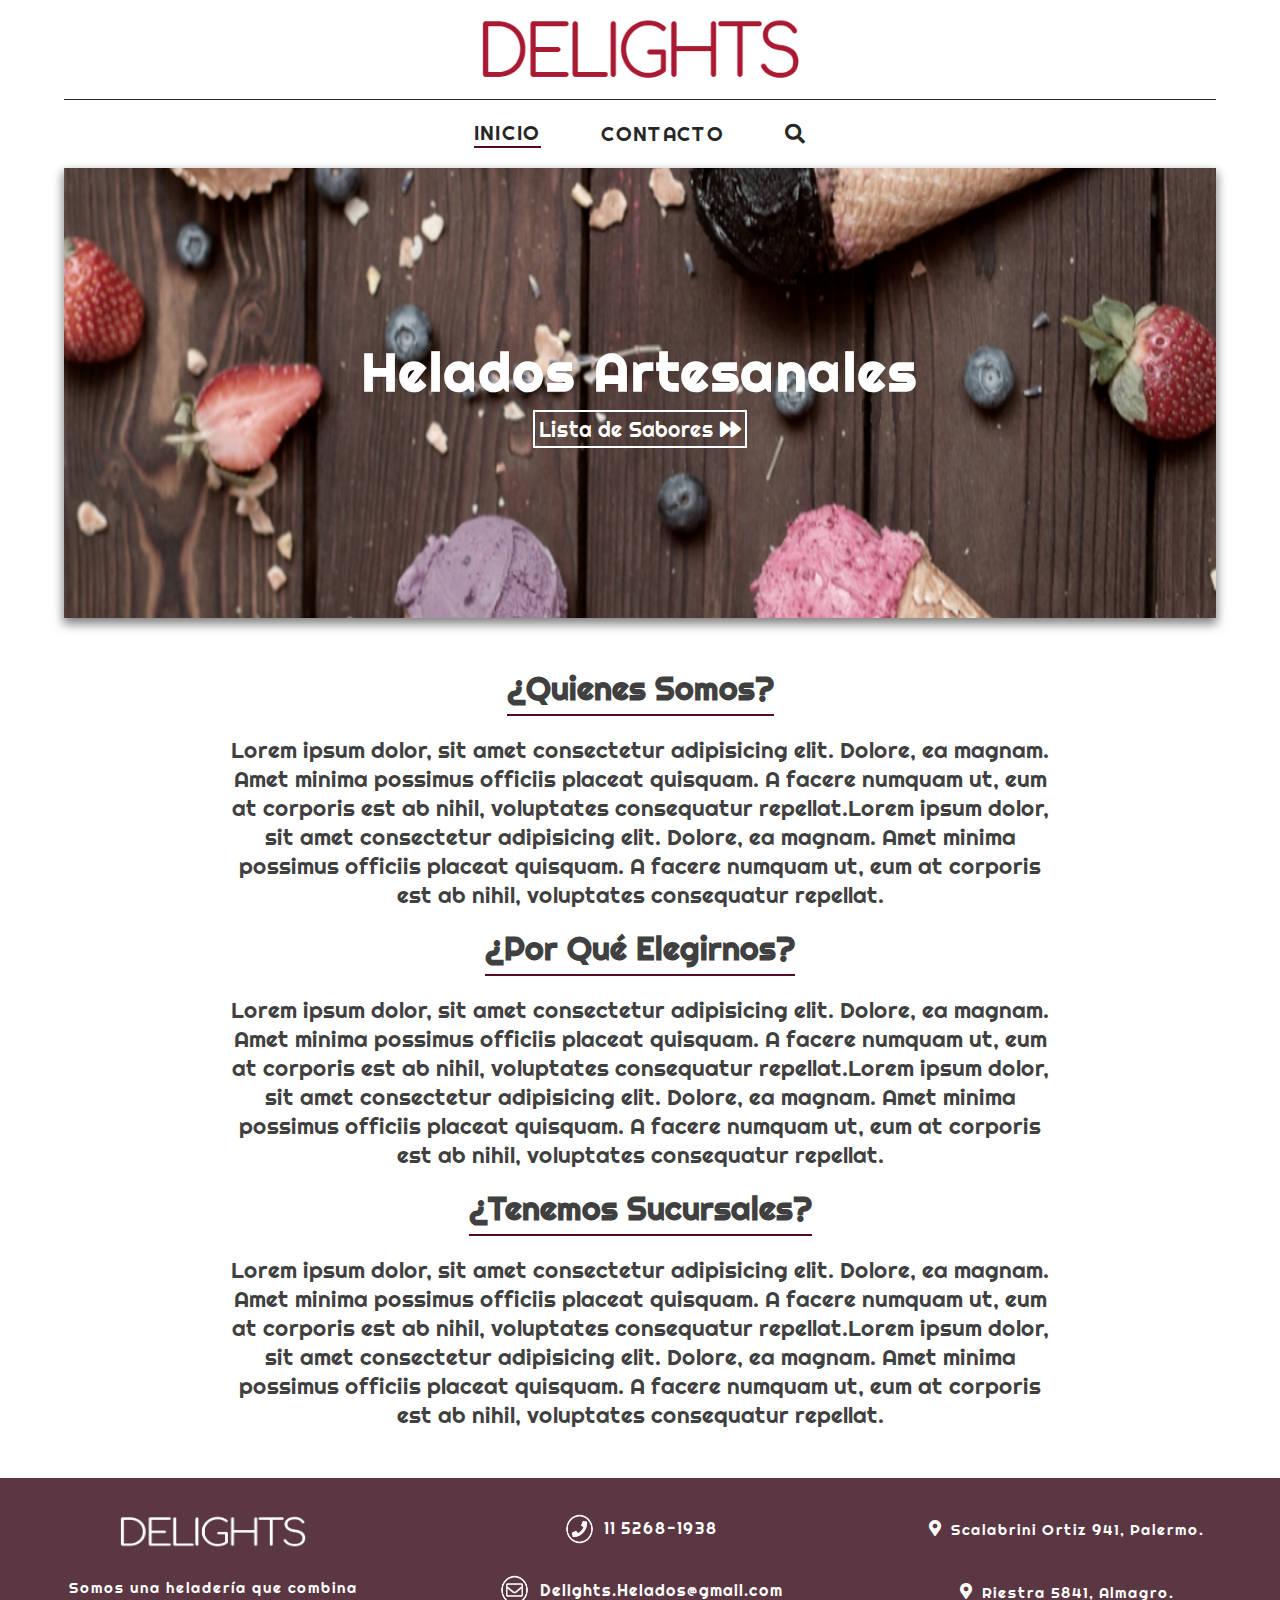
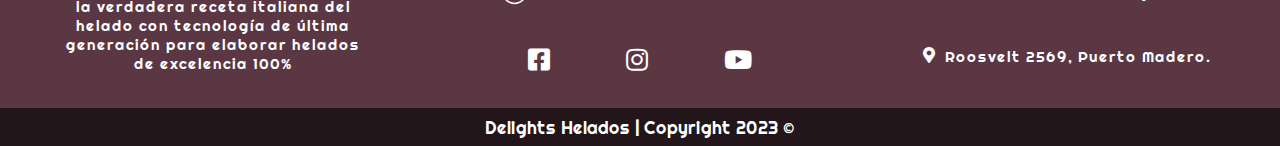
<file: Sitio Integrador Parte 1/index.html>
<!DOCTYPE html>

<html>

<head>
        <title>Delights Helados</title>
        <meta charset="utf-8">
        <meta name="viewport" content="user-scalable=no; width=device-width,initial-scale=1.0">
        <link rel="icon" href="img/paleta.png">
        <link rel="stylesheet" type="text/css" href="index.css">

        <link rel="preconnect" href="https://fonts.gstatic.com">
        <link href="https://fonts.googleapis.com/css2?family=Righteous&display=swap" rel="stylesheet">
        <link rel="stylesheet" href="https://cdnjs.cloudflare.com/ajax/libs/font-awesome/5.15.3/css/all.min.css">
</head>
   
<body>
   
    <div class="titulo">
        <div class="titulo-container">
            <img class="logotipo" src="img/logotipo.png" alt="Delights Helados">
        </div>
    </div>
    
    <header>
        <nav class="container-nav">
            <ul>
                <li class="active">
                    <a href= "index.html">INICIO</a>
                </li>
                <li>
                    <a href= "contacto.html">CONTACTO</a>
                </li>
                <li>
                    <a>
                        <i class="fas fa-search"></i>
                    </a>
                </li>
            </ul>   
        </nav>
    </header>
    
    <div class="banner">
        <h2 class="banner-title">Helados Artesanales</h2>
        <a class="banner-text">Lista de Sabores <i class="fas fa-forward arrow"></i></a>
    </div>

    <main class="main-index">
        <div>
            <h1>¿Quienes Somos?</h1>
            <p>Lorem ipsum dolor, sit amet consectetur adipisicing elit. Dolore, ea magnam. Amet minima possimus officiis placeat quisquam. A facere numquam ut, eum at corporis est ab nihil, voluptates consequatur repellat.Lorem ipsum dolor, sit amet consectetur adipisicing elit. Dolore, ea magnam. Amet minima possimus officiis placeat quisquam. A facere numquam ut, eum at corporis est ab nihil, voluptates consequatur repellat.</p>
        </div>
        <div>
            <h1>¿Por Qué Elegirnos?</h1>
            <p>Lorem ipsum dolor, sit amet consectetur adipisicing elit. Dolore, ea magnam. Amet minima possimus officiis placeat quisquam. A facere numquam ut, eum at corporis est ab nihil, voluptates consequatur repellat.Lorem ipsum dolor, sit amet consectetur adipisicing elit. Dolore, ea magnam. Amet minima possimus officiis placeat quisquam. A facere numquam ut, eum at corporis est ab nihil, voluptates consequatur repellat.</p>
        </div>
        <div>
            <h1>¿Tenemos Sucursales?</h1>
            <p>Lorem ipsum dolor, sit amet consectetur adipisicing elit. Dolore, ea magnam. Amet minima possimus officiis placeat quisquam. A facere numquam ut, eum at corporis est ab nihil, voluptates consequatur repellat.Lorem ipsum dolor, sit amet consectetur adipisicing elit. Dolore, ea magnam. Amet minima possimus officiis placeat quisquam. A facere numquam ut, eum at corporis est ab nihil, voluptates consequatur repellat.</p>
        </div>
    </main>
    
    <footer class="footer">
        <div class="footer-container">
            <div class="section1">
                <img src="img/logotipo-footer.png" alt="">
                <p>Somos una heladería que combina la verdadera receta italiana del helado con tecnología de última generación para elaborar helados de excelencia 100%
                </p>
            </div>
            <div class="section2">
                <div>
                   <img src="img/number.png" alt="">
                   <p>11 5268-1938</p>
                </div>
                <div>
                   <img src="img/mail.png" alt="">
                   <p>Delights.Helados@gmail.com</p>
                </div>
                <div class="section2-redes">
                    <i class="section2-icon section2-facebook fab fa-facebook-square"></i>
                    <i class="section2-icon section2-instagram fab fa-instagram"></i>
                    <i class="section2-icon section2-youtube fab fa-youtube"></i>
                </div>
            </div>
            <div class="section3">
                <div>
                    <i class="fas fa-map-marker-alt location" style="color: white"></i>
                    <p>Scalabrini Ortiz 941, Palermo.</p>
                </div>
                <div>
                    <i class="fas fa-map-marker-alt location" style="color: white"></i>
                    <p>Riestra 5841, Almagro.</p>
                </div>
                    <div>
                        <i class="fas fa-map-marker-alt location" style="color: white"></i>
                        <p>Roosvelt 2569, Puerto Madero.</p>
                    </div>
                </div>
            </div>
            <div class="end">Delights Helados | Copyright 2023 ©</div>
        </footer>
    
 
        
</body>
    
</html>
</file>
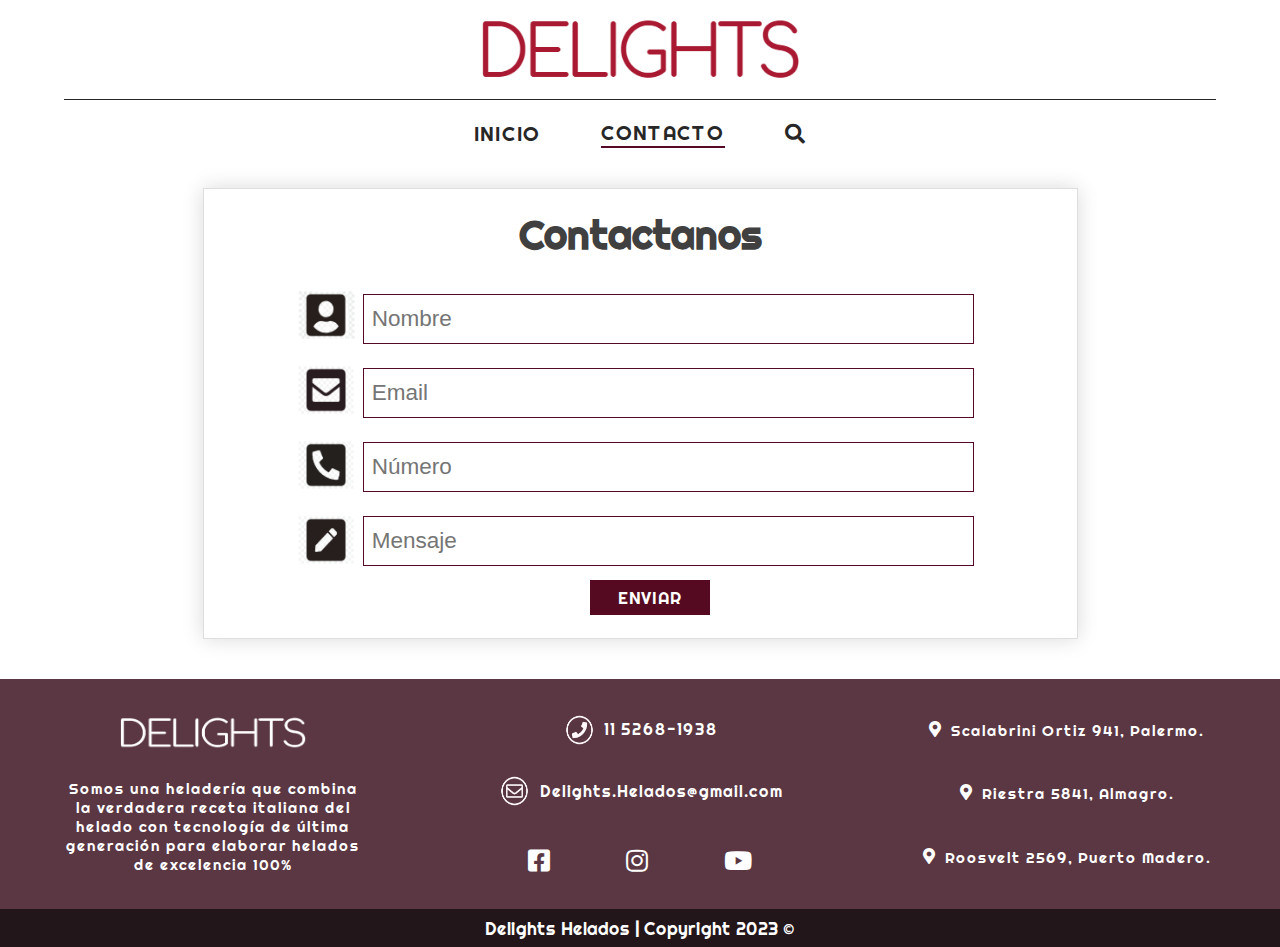
<file: Sitio Integrador Parte 1/contacto.html>
<!DOCTYPE html>

<html>

<head>
        <title>Delights Helados</title>
        <meta charset="utf-8">
        <meta name="viewport" content="user-scalable=no; width=device-width,initial-scale=1.0">
        <link rel="icon" href="img/paleta.png">
        <link rel="stylesheet" type="text/css" href="index.css">

        <link rel="preconnect" href="https://fonts.gstatic.com">
        <link href="https://fonts.googleapis.com/css2?family=Righteous&display=swap" rel="stylesheet">
        <link rel="stylesheet" href="https://cdnjs.cloudflare.com/ajax/libs/font-awesome/5.15.3/css/all.min.css">
</head>
   
<body>
   
    <div class="titulo">
        <div class="titulo-container">
            <img class="logotipo" src="img/logotipo.png" alt="Delights Helados">
        </div>
    </div>
    
    <header>
        <nav class="container-nav">
            <ul>
                <li>
                    <a href= "index.html">INICIO</a>
                </li>
                <li class="active">
                    <a href= "contacto.html">CONTACTO</a>
                </li>
                <li>
                    <a>
                        <i class="fas fa-search"></i>
                    </a>
                </li>
            </ul>   
        </nav>
    </header>

    <main class="main-contacto">
    
        <div class="formulario">

            <h1>Contactanos</h1>
            <div class="formulario-container">
                <div class="formulario-icons">
                    <img src="img/user.png">
                    <img src="img/email.png">
                    <img src="img/phone.png">
                    <img src="img/pencil.png">
                </div>
                <div class="formulario-inputs">
                    <input placeholder="Nombre" type="text">
                    <input placeholder="Email" type="email">
                    <input placeholder="Número" type="text">
                    <input placeholder="Mensaje" type="text">
                </div>
            </div>
            <div class="button-container">
                <input value="ENVIAR" class="button" type="button">
            </div>

        </div> 

    </main>
    
    <footer class="footer">
        <div class="footer-container">
            <div class="section1">
                <img src="img/logotipo-footer.png" alt="">
                <p>Somos una heladería que combina la verdadera receta italiana del helado con tecnología de última generación para elaborar helados de excelencia 100%
                </p>
            </div>
            <div class="section2">
                <div>
                   <img src="img/number.png" alt="">
                   <p>11 5268-1938</p>
                </div>
                <div>
                   <img src="img/mail.png" alt="">
                   <p>Delights.Helados@gmail.com</p>
                </div>
                <div class="section2-redes">
                    <i class="section2-icon section2-facebook fab fa-facebook-square"></i>
                    <i class="section2-icon section2-instagram fab fa-instagram"></i>
                    <i class="section2-icon section2-youtube fab fa-youtube"></i>
                </div>
            </div>
            <div class="section3">
                <div>
                    <i class="fas fa-map-marker-alt location" style="color: white"></i>
                    <p>Scalabrini Ortiz 941, Palermo.</p>
                </div>
                <div>
                    <i class="fas fa-map-marker-alt location" style="color: white"></i>
                    <p>Riestra 5841, Almagro.</p>
                </div>
                    <div>
                        <i class="fas fa-map-marker-alt location" style="color: white"></i>
                        <p>Roosvelt 2569, Puerto Madero.</p>
                    </div>
                </div>
            </div>
            <div class="end">Delights Helados | Copyright 2023 ©</div>
        </footer>
    
 
        
</body>
    
</html>
</file>
<file: Sitio Integrador Parte 1/index.css>
* {
    padding: 0;
    margin: 0;
    box-sizing: border-box;
}

body{
    font-family: Righteous, cursive;
    font-weight: 0;
}

/* Logo */

.titulo{
    width: 90%;
    margin: auto;
    background-color: white;
    height: 100px;
    display: flex;
    align-items: center;
    justify-content: center;
    border-bottom: 1px #272727 solid
}   

.titulo-container{
    width: 325px;
}

.logotipo{
    width: 100%;
}

/* Header */

.container-nav{
    display: flex;
    justify-content: center;
    align-items: center;
    margin: 20px 0 20px 0;
}

.container-nav ul{
    display: flex;
    justify-content: center;
    align-items: center;
}

.container-nav ul li{
    margin: 0px 30px;
    list-style: none;
    font-size: 20px;
    letter-spacing: 1.70px;
    cursor: pointer;
}

.active{
    border-bottom: solid 2.5px #550a21;
}

.container-nav ul li:hover{
    border-bottom: solid 2.5px #550a21;
}

.container-nav ul li a{
    text-decoration: none;
    color: #272727;
}

/* Banner */

.banner{
    width: 90%;
    margin: auto;
    height: 450px;
    background-image: url(img/banner.png);
    background-attachment: fixed;
    background-size: 100% 100%;
    display: flex;
    align-items: center;
    justify-content: center;
    flex-direction: column;
    box-shadow: 0px 5px 10px 1px grey;
}

.banner-title{
    color: white;
    font-size: 52.5px;
    letter-spacing: 2.5px;
}

.banner-text{
    color: white;
    font-size: 21px;
    border: 2.7px solid white;
    padding: 3.5px;
    padding-right: 4.5px;
    margin-top: 5px;
    cursor: pointer;
}
.banner-text:hover{
    border: 2.7px #550a21 solid;
    transition: .25s;
}

/* Inicio */

.main-index {
    margin: 40px 0;
    display: flex;
    flex-direction: column;
    align-items: center;
    justify-content: center;
}

.main-index div{
    height: 260px;
    display: flex;
    justify-content: space-around;
    align-items: center;
    flex-direction: column;
}

.main-index div h1{
    padding-bottom: 5px;
    border-bottom: 2.7px #550a21 solid;
    color: #404040;
}

.main-index div p{
    font-size: 22.5px;
    display: inline-block;
    text-align: center;
    color: #404040;
    width: 65%;
}


/* Formulario */

.main-contacto {
    display: flex;
    flex-direction: column;
    align-items: center;
    margin: 40px 0;
}

.formulario{
    display: flex;
    flex-direction: column;
    width: 875px;
    margin: auto;
    border: 1px solid #dedede;
    box-shadow: 0 0 20px rgb(0 0 0 / 15%);
}

.formulario h1{
    margin: auto;
    font-size: 40px;
    color: #404040;
    margin-bottom: 20px;
    margin-top: 20px;
}

.formulario-container{
    height: 100%;
    display: flex;
    align-items: center;
    justify-content: center;
}

.formulario-icons{
    display: flex;
    align-items: center;
    flex-direction: column;
}

.formulario-icons img{
    width: 57.5px;
    height: 50px;
    margin: 10px 0 15px 0;
}

.formulario-inputs{
    display: flex;
    align-items: center;
    flex-direction: column;
    width: 70%;
    margin: 0px 8.5px;
}

.formulario-inputs input{
    width: 100%;
    height: 50px;
    margin: 12px 0px;
    font-size: 22.5px;
    padding: 0px 7.5px;
    border: 1px solid #550a21;
}
.formulario-inputs input:focus{
    outline: 1.35px solid #550a21;
}

.button-container{
    width: 100px;
    height: 30px;
    margin: auto;
    margin-bottom: 28px;
}

.button{
    width: 120px;
    height: 35px; 
    cursor: pointer;
    background-color: #550a21;
    color: white;
    border: none;
    font-family: Righteous, cursive;
    letter-spacing: 1.2px;
    font-size: 17px;
}
.button:active{
    font-size: 16.5px;
    letter-spacing: 1.2px;
}

/* Footer */

.footer{
    background-color: #5A3742;
}

.footer-container{
    height: 230px;
    background-color: #5A3742;
    display: flex;
    align-content: space-around;
}

.section1, .section2, .section3{
    width: 33.33%;
    padding: 20px;
    display: flex;
    flex-direction: column;
    justify-content: space-around;
    align-items: center;
}

.section1 img{
    width: 190px;
    height: 35px;
}

.section1 p{
    color: white;
    font-size: 15px;
    letter-spacing: 1px;
    width: 300px;
    text-align: center;
}

.section2 div{
    display: flex;
    align-items: center;
}

.section2 div img{
    width: 35px;
    height: 30px;
}

.section2 div p{
    color: white;
    font-size: 16px;
    letter-spacing: 1px;
    margin-left: 7.5px;
}

.section2-redes{
    display: flex;
    justify-content: space-around;
    width: 300px;
    margin-top: 10px;
}

.section2-icon{   
    font-size: 25px;
    color: white;
    cursor: pointer;
}
.section2-facebook:hover{
    color: #3b5998;
    transition: 0.15s; 
}
.section2-instagram:hover{
    color: #b336a1;
    transition: 0.15s;
}  
.section2-youtube:hover{
    color: #e62117;
    transition: 0.15s;
}

.section3 div{
    display: flex;
}

.section3 div p{
    color: white;
    font-size: 15px;
    letter-spacing: 1px;
    margin-left: 10px;
}

.end{
    height: 37.5px;
    background-color: #23161A;
    color: white;
    font-size: 17.5px;
    text-align: center;
    padding: 7.5px;  
    font-weight: 100;
}
</file>
